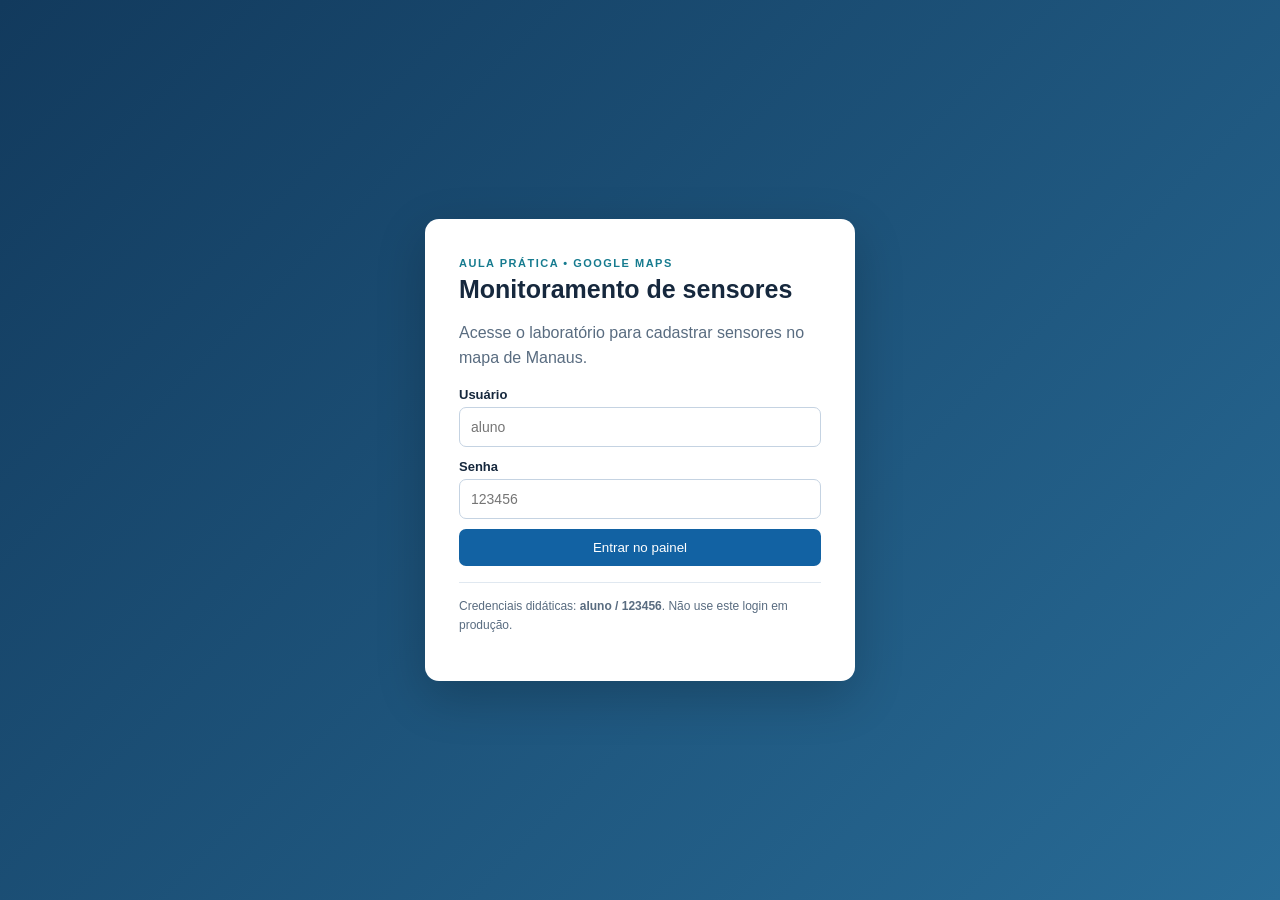
<file: mapasensorjhonathan]03-11/index.html>
﻿<!DOCTYPE html>
<html lang="pt-BR">
<head>
  <meta charset="UTF-8">
  <meta name="viewport" content="width=device-width, initial-scale=1">
  <title>Laboratório de Sensores | Login</title>
  <link rel="stylesheet" href="style.css">
  <script src="auth.js" defer></script>
</head>
<body class="login-page">
  <main class="login-card">
    <span class="eyebrow">AULA PRÁTICA • GOOGLE MAPS</span>
    <h1>Monitoramento de sensores</h1>
    <p>Acesse o laboratório para cadastrar sensores no mapa de Manaus.</p>
    <form id="loginForm">
      <label for="usuario">Usuário</label>
      <input id="usuario" name="usuario" autocomplete="username" required placeholder="aluno">
      <label for="senha">Senha</label>
      <input id="senha" name="senha" type="password" autocomplete="current-password" required placeholder="123456">
      <button type="submit">Entrar no painel</button>
      <p id="mensagemLogin" class="erro" role="alert"></p>
    </form>
    <p class="nota">Credenciais didáticas: <strong>aluno / 123456</strong>. Não use este login em produção.</p>
  </main>
</body>
</html>
</file>
<file: mapasensorjhonathan]03-11/style.css>
﻿* { box-sizing: border-box; }
body { margin: 0; font-family: Arial, sans-serif; background: #f2f6fb; color: #16283d; }
.topbar { background: #123a5d; color: #fff; padding: 16px 24px; display: flex; justify-content: space-between; align-items: center; }
h1 { margin: 4px 0; font-size: 25px; } h2 { font-size: 18px; margin: 0 0 12px; }
.eyebrow { font-size: 11px; font-weight: 700; letter-spacing: 1.5px; color: #68d8cf; }
.layout { display: grid; grid-template-columns: minmax(300px, 360px) 1fr; min-height: calc(100vh - 86px); }
.panel { padding: 22px; background: white; box-shadow: 3px 0 16px #0000000a; max-height: calc(100vh - 86px); overflow: auto; }
.panel p { font-size: 14px; line-height: 1.5; } .panel small { color: #5c6d80; line-height: 1.5; }
label { display: block; font-size: 13px; font-weight: 700; margin: 12px 0 5px; }
input, select { width: 100%; border: 1px solid #c5d3e2; border-radius: 7px; padding: 11px; background: #fff; font-size: 14px; }
button { background: #1262a3; color: white; border: 0; padding: 11px 14px; border-radius: 7px; cursor: pointer; margin-top: 10px; }
button:hover { filter: brightness(.94); } form > button { width: 100%; }
.secondary { background: #e6edf4; color: #123a5d; } .danger { background: #ba3030; }
.duas-colunas { display: grid; grid-template-columns: 1fr 1fr; gap: 8px; }
.legenda { display: flex; gap: 16px; padding: 12px 0; font-size: 13px; }
.bolinha { display: inline-block; width: 12px; height: 12px; border-radius: 50%; margin-right: 4px; }
.verde { background: #16a34a; } .vermelha { background: #dc2626; }
.acoes { display: flex; gap: 8px; margin-bottom: 18px; } .acoes button { flex: 1; }
.lista { list-style: none; padding: 0; margin: 0 0 14px; }
.lista li { border-bottom: 1px solid #e1e7ef; padding: 10px 0; font-size: 12px; line-height: 1.8; }
.small-button { padding: 6px 8px; font-size: 11px; margin-right: 5px; }
#mapa { width: 100%; height: 100%; min-height: 620px; }
.login-page { min-height: 100vh; display: grid; place-items: center; padding: 20px; background: linear-gradient(135deg, #123a5d, #286b96); }
.login-card { background: #fff; width: min(100%, 430px); padding: 34px; border-radius: 14px; box-shadow: 0 16px 50px #0003; }
.login-card p { color: #596c80; line-height: 1.6; } .login-card .eyebrow { color: #167b8f; }
.erro { color: #b32626 !important; } .nota { font-size: 12px; border-top: 1px solid #e0e8f0; padding-top: 14px; }
@media (max-width: 800px) { .layout { grid-template-columns: 1fr; } .panel { max-height: none; } #mapa { height: 60vh; min-height: 400px; } }
</file>
